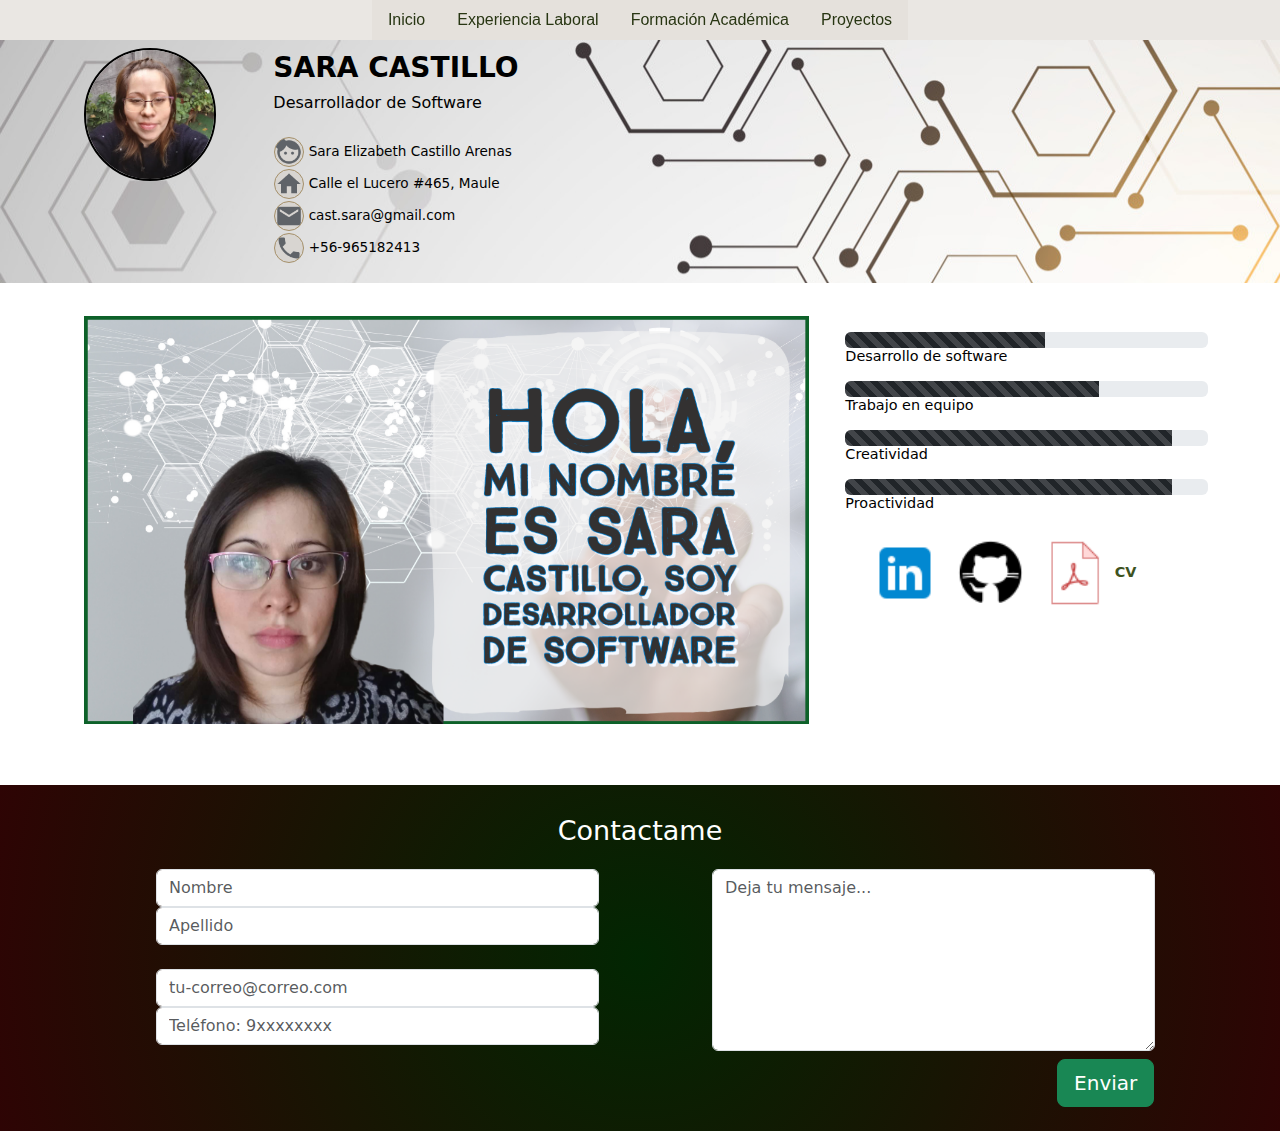
<file: index.html>
<!doctype html>
<html lang="en">
  <head>
    <meta charset="utf-8">
    <meta name="viewport" content="width=device-width, initial-scale=1">
    <title>Sara Castillo Arenas</title>
    <link href="https://cdn.jsdelivr.net/npm/bootstrap@5.3.3/dist/css/bootstrap.min.css" rel="stylesheet" integrity="sha384-QWTKZyjpPEjISv5WaRU9OFeRpok6YctnYmDr5pNlyT2bRjXh0JMhjY6hW+ALEwIH" crossorigin="anonymous">
    <link rel="icon" href="assets/img/icon-cv.jpg">
    <link rel="stylesheet" href="assets/css/style.css">
    <script src="https://code.jquery.com/jquery-3.6.4.min.js"></script>
</head>
  <body>
  
<!-- CABECERA DE PÁGINA --------------------------------------------------------->
    <header>
        <div class="fondo-header">
            <div class="container-fluid" style="margin-top:40px;">
                <div class="row">
                    <div class="col-4 col-sm-3 col-md-3 col-lg-2 col-xl-2"> <img src="assets/img/foto.jpg" alt="" class="imagen"></div>
                    <div class="col-8 col-sm-9 col-md-9 col-lg-10 col-xl-10 nombre">
                      <div>
                        <h3><strong>SARA CASTILLO</strong></h3>
                        <h6>Desarrollador de Software</h6><br>
                      </div>
                      <div>
                        <table>
                            <tbody>
                              <tr><td><img src="assets/img/face.png" alt="" class="icons"> Sara Elizabeth Castillo Arenas</td></tr>
                              <tr><td><img src="assets/img/home.png" alt="" class="icons"> Calle el Lucero #465, Maule</td></tr>
                              <tr><td><a href="https://mail.google.com/"><img src="assets/img/email.png" alt="" class="icons"></a> cast.sara@gmail.com</td></tr>
                              <tr><td><img src="assets/img/phone.png" alt="" class="icons"> +56-965182413</td></tr>
                              <tr>
                                  <td>
                                  </td>
                              </tr>
                            </tbody>
                          </table><br>
                      </div>
                    </div>
                  </div>
            </div> 

<!--BARRA DE NAVEGACION --------------------------------------------------------->
            <div class="container-fluid fixed-top barra-nav">
              <ul class="nav justify-content-center">
                <li class="nav-item" >
                  <a class="nav-link barra-nav" aria-current="page" href="#" id="inicio">Inicio</a>
                </li>
                <li class="nav-item">
                  <a class="nav-link barra-nav" aria-current="page" href="#" id="exp-laboral">Experiencia Laboral</a>
                </li>
                <li class="nav-item">
                  <a class="nav-link barra-nav" aria-current="page" href="#" id="f-academica">Formación Académica</a>
                </li>
                <li class="nav-item">
                  <a class="nav-link barra-nav" aria-current="page" href="#" id="proyectos">Proyectos</a>
                </li>
              </ul>
            </div>
        </div>   
    </header>
    
    <main>
<!--CAJA HACERCA DE MI Y HABILIDADES BLANDAS------------------------------------>
        <div id="acerca-de">
            <div class="row mt-2">
                <div class="col-7 col-sm-8 col-md-8 col-lg-8 col-xl-8">
                  <div class="container mt-2">
                    <div class="carrusel">
                      <div id="carouselExampleControls" class="carousel slide" data-bs-ride="carousel">
                        <div class="carousel-inner">
                          <div class="carousel-item active">
                            <img class="d-block w-100" src="assets/img/carrusel1.png" alt="First slide">
                          </div>
                          <div class="carousel-item">
                            <img class="d-block w-100" src="assets/img/carrusel2.png" alt="Second slide">
                          </div>
                          <div class="carousel-item">
                            <img class="d-block w-100" src="assets/img/carrusel3.png" alt="Third slide">
                          </div>
                          <div class="carousel-item">
                            <img class="d-block w-100" src="assets/img/carrusel4.png" alt="Fourt slide">
                          </div>
                        </div>
                        
                      </div>
                    </div>
                  </div>
                  <br>
                </div>
                <div class="col-5 col-sm-4 col-md-4 col-lg-4 col-xl-4 habilidades">
                    
                    <div class="progress" role="progressbar" aria-label="Animated striped example" aria-valuenow="75" aria-valuemin="0" aria-valuemax="100">
                    <div class="progress-bar progress-bar-striped progress-bar-animated bg-dark" style="width: 55%"></div> 
                    </div>
                      <p>Desarrollo de software</p> 
                    <div class="progress" role="progressbar" aria-label="Animated striped example" aria-valuenow="75" aria-valuemin="0" aria-valuemax="100">
                        <div class="progress-bar progress-bar-striped progress-bar-animated bg-dark" style="width: 70%"></div>
                    </div>
                    <p>Trabajo en equipo</p>

                      
                    <div class="progress" role="progressbar" aria-label="Animated striped example" aria-valuenow="75" aria-valuemin="0" aria-valuemax="100">
                    <div class="progress-bar progress-bar-striped progress-bar-animated bg-dark" style="width: 90%"></div>
                    </div>
                    <p>Creatividad</p>
                    <div class="progress" role="progressbar" aria-label="Animated striped example" aria-valuenow="75" aria-valuemin="0" aria-valuemax="100">
                        <div class="progress-bar progress-bar-striped progress-bar-animated bg-dark" style="width: 90%"></div>
                    </div>
                    <p>Proactividad</p>
                    <div class="container">
                      <a href="https://www.linkedin.com/in/sara-castillo748"><img src="assets/img/linkedin-icon.png" alt="" id="iconos-info"></a>
                      <a href="https://github.com/saryCast"><img src="assets/img/github-icon.png" alt="" id="iconos-info"></a>
                      <a href="cv.pdf" download="curriculum-SaraC"><img src="assets/img/pdf-icon.png" alt="" id="iconos-info" ></a>
                      <a href="cv.pdf" class="title1" download="curriculum-SaraC"><strong>CV</strong></a>
                    </div>
                </div>
            </div>
        </div>


<!--MIS PROYECTOS-------------------------------------------------------------------->
        <div class="container bloque sombreado" id="mis-proyectos">   <!--Cuerpo de la página-->
            <div class="container-fluid"><div class="d-grid gap-2 d-md-flex justify-content-md-end"><button type="button" class="btn-close  me-md-2 mt-2" aria-label="Close" id="inicial1"></button>
            </div><h3 class="title1" style="margin-left: 8%;">Mis proyectos</h3><br></div>
          <div class="row row-cols-1 row-cols-md-3 g-4">
            <div class="col"> <!--Caja Contenedora FORESTAL RIO CLARO-->
              <div class="card h-100"><a href="https://forestalrioclaro.cl/">
                  <img src="assets/img/forestal-rio-claro.png" class="card-img-top" alt="Forestal Rio Claro"></a>
                  <div class="card-body"><a href="https://forestalrioclaro.cl/">
                    <h5 class="card-title title1">Forestal Rio Claro</h5></a>
                    <p class="card-text">Proyecto realizado para Forestal Rio Claro, en la empresa Tutelkan Ltda. Software ERP implementado con Modelo Vista Controlador.</p>
                  </div>
                  <div class="card-footer" id="rioclaro">
                    <button type="button" class="btn btn-warning"><small class="  text-body-secondary" ><strong>Ver más</strong></small></button>
                  </div>
              </div>
            </div>
            <div class="col"> <!--Caja Contenedora ARAUCO-->
              <div class="card h-100"><a href="https://arauco.com/chile/">
                <img src="assets/img/arauco.png" class="card-img-top" alt="Arauco"></a>
                <div class="card-body"><a href="https://arauco.com/chile/">
                  <br><h5 class="card-title title1">Arauco</h5></a>
                  <p class="card-text">Proyecto realizado para Forestal Rio Claro, en la empresa Tutelkan Ltda. Software ERP implementado con Modelo Vista Controlador.</p>
                </div>
                <div class="card-footer"  id="arauco">
                  <button type="button" class="btn btn-warning"><small class="  text-body-secondary"><strong>Ver más</strong></small></button>
                </div>
              </div>
            </div>
            <div class="col"> <!--Caja Contenedora GRAFITAL-->
              <div class="card h-100"><a href="https://sarycast.github.io/grafital/">
                <img src="assets/img/grafital.png" class="card-img-top" alt="Grafital"></a>
                <div class="card-body"><a href="https://sarycast.github.io/grafital/">
                  <br><h5 class="card-title title1">Grafital</h5></a>
                  <p class="card-text">Proyecto realizado, para la empresa Grafital Ltda. Pagina Web para empresa dedicada a Impresiones y digitalización, Ploteo de Planos, Anillado y encuadernaciones, Fotografías gigantes, etc.</p>
                </div>
                <div class="card-footer" id="grafital">
                  <button type="button" class="btn btn-warning"><small class="  text-body-secondary" ><strong>Ver más</strong></small></button>
                </div>
              </div>
            </div>
          </div><br>
        </div>

<!--VENTANAS EMERGENTES DE MIS PROYECTOS-->
<!--POPOUT 1--------------------------------------------------------------------------------->
    <div class="detalles container"  id="detalles-rio-claro">        
      <div class="card m-5 sombreado" >
        <button type="button" class="btn-close" aria-label="Close"></button>
        <div class="row g-0">
          <div class="col-md-6">
            <img src="assets/img/forestal-rio-claro.png" class="img-fluid rounded-start imagen-poput" alt="forestal-rio-claro">
          </div>
          <div class="col-md-6">
            <div class="card-body">
              <h5 class="card-title">Forestal Rio Claro</h5>
              <p class="card-text">Herramientas utilizadas en el proyecto:</p>
              <div class=" mb-2 mt-2" >
                <div>
                  <button class="btn btn-success btn-sm" type="submit"><img src="assets/img/html5-icon.png" alt="" class="icons" > HTML</button>
                  <button class="btn btn-success btn-sm" type="submit"><img src="assets/img/css3-icon.png" alt="" class="icons" > CSS</button>
                  <button class="btn btn-success btn-sm" type="submit"><img src="assets/img/javascript-icon.png" alt="" class="icons" > JavaScript</button>
                  <button class="btn btn-success btn-sm" type="submit"><img src="assets/img/bootstrap-icon.png" alt="" class="icons" > Bootstrap</button>
                </div>
                <div class="mt-1">
                <button class="btn btn-success btn-sm" type="submit"><img src="assets/img/jquery-icon.png" alt="" class="icons" > JQuery</button>
                <button class="btn btn-success btn-sm" type="submit"><img src="assets/img/ajax-icon.jpg" alt="" class="icons" > Ajax</button>
                <button class="btn btn-success btn-sm" type="submit"><img src="assets/img/coffeescript-icon.png" alt="" class="icons" > CooffeScript</button>
                  
                <button class="btn btn-success btn-sm" type="submit"><img src="assets/img/php-icon.png" alt="" class="icons" > PHP</button>
                </div>
                <div class="mt-1">
                <button class="btn btn-success btn-sm" type="submit"><img src="assets/img/github-icon.png" alt="" class="icons" > Github</button>
                  <button class="btn btn-success btn-sm" type="submit"><img src="assets/img/mysql-icon.png" alt="" class="icons" > MySql</button>
                </div>
              </div>
            </div>
          </div>  
        </div>
      </div>
    </div>

<!--POPOUT 2--------------------------------------------------------------------------------->
  <div class="detalles container "  id="detalles-arauco">        
    <div class="card m-5 sombreado" >
      <button type="button" class="btn-close" aria-label="Close"></button>
      <div class="row g-0">
        <div class="col-md-6">
          <br><img src="assets/img/arauco.png" class="img-fluid rounded-start imagen-poput" alt="arauco">
        </div>
        <div class="col-md-6">
          <div class="card-body">
            <h5 class="card-title">Arauco</h5>
            <p class="card-text">Herramientas utilizadas en el proyecto:</p>
            <div class=" mb-2 mt-2" >
              <div>
                <button class="btn btn-success btn-sm" type="submit"><img src="assets/img/html5-icon.png" alt="" class="icons" > HTML</button>
                <button class="btn btn-success btn-sm" type="submit"><img src="assets/img/css3-icon.png" alt="" class="icons" > CSS</button>
                <button class="btn btn-success btn-sm" type="submit"><img src="assets/img/javascript-icon.png" alt="" class="icons" > JavaScript</button>
                <button class="btn btn-success btn-sm" type="submit"><img src="assets/img/bootstrap-icon.png" alt="" class="icons" > Bootstrap</button>
              </div>
              <div class="mt-1"> 
              <button class="btn btn-success btn-sm" type="submit"><img src="assets/img/jquery-icon.png" alt="" class="icons" > JQuery</button>
              <button class="btn btn-success btn-sm" type="submit"><img src="assets/img/ajax-icon.jpg" alt="" class="icons" > Ajax</button>
              <button class="btn btn-success btn-sm" type="submit"><img src="assets/img/coffeescript-icon.png" alt="" class="icons" > CooffeScript</button>
              <button class="btn btn-success btn-sm" type="submit"><img src="assets/img/php-icon.png" alt="" class="icons" > PHP</button>
              </div>
              <div class="mt-1">
              <button class="btn btn-success btn-sm" type="submit"><img src="assets/img/github-icon.png" alt="" class="icons" > Github</button>
                <button class="btn btn-success btn-sm" type="submit"><img src="assets/img/mysql-icon.png" alt="" class="icons" > MySql</button>
              </div>
            </div>
          </div>
          
        </div>
        
      </div>
      
    </div>
  </div>

<!--POPOUT 3--------------------------------------------------------------------------------->
  <div class="detalles container "  id="detalles-grafital">        
    <div class="card m-5 sombreado" >
      <button type="button" class="btn-close" aria-label="Close"></button>
      <div class="row g-0">
        <div class="col-md-6">
          <br><img src="assets/img/grafital.png" class="img-fluid rounded-start imagen-poput" alt="grafital">
        </div>
        <div class="col-md-6">
          <div class="card-body">
            <h5 class="card-title">Grafital</h5>
            <p class="card-text">Este proyecto fue realizado y modificado con plantilla de WordPress</p>
            <div class=" mb-2 mt-2" >
              <div>
                <button class="btn btn-success btn-sm" type="submit"><img src="assets/img/iwordpress-icon.png" alt="" class="icons" > WordPress</button>
              </div>
            </div>
          </div>
          
        </div>
        
      </div>
      
    </div>
  </div>

<!-- TABLA DE EXPERIENCIA LABORAL-->
    <div id="laborales" class="bloque">
      <div class="container title1 sombreado">
        <div class="d-grid gap-2 d-md-flex justify-content-md-end"><button type="button" class="btn-close  me-md-2 mt-2" aria-label="Close" id="inicial2"></button></div><h4 style="margin-left: 10%;"><strong>Antecedentes Laborales</strong></h4><br>
      
        <div class="container col-9">
            <table class="container table">
              <tbody>
                <tr>
                  <th scope="row">2018</th>
                  <td>Docente Matemáticas Instituto Profecional de Formación Técnica, Santo Tomás, Talca.</td>
                </tr>
                <tr>
                  <th scope="row">2015-2017</th>
                  <td>Trabajo independiente en negocio familiar.</td>
                </tr>
                <tr>
                  <th scope="row">2013-2014</th>
                  <td>Desarrollador de Software, Full Stack en Tutelkan Ltda, Talca.</td>
                </tr>
              </tbody>
            </table>
        </div>
    </div>
  </div>

<!-- TABLA DE ANTECEDENTES ACADEMICOS-->      
    <div id="academicos" class="bloque">
      
      <div class="container title1 sombreado"><div class="d-grid gap-2 d-md-flex justify-content-md-end"><button type="button" class="btn-close  me-md-2 mt-2" aria-label="Close" id="inicial3"></button></div><h4 style="margin-left: 10%;"><strong>Antecedentes Academicos</strong></h4><br>
        
          <div class="container col-10">
            
              <table class="container table">
                <tbody>
                  <tr>
                    <th scope="row">Actualmente</th>
                    <td>Me encuentro cursando la beca laboral "Desarrollador Full Stack Python Training", otorgada por Sence y Talento Digital para Chile.</td>
                  </tr>
                  <tr>
                    <th scope="row">2021-2022</th>
                    <td>Curso de JavaScript 1 y 2, realizado en Jóvenes Programadores Chile.</td>
                  </tr>
                  <tr>
                    <th scope="row">2021</th>
                    <td>Diplomado en Docencia en Enseñanza Superior, otorgado en la Pontificia Universidad Católica de Chile.</td>
                  </tr>
                  <tr>
                    <th scope="row">2018</th>
                    <td>Cursos del diplomado de Planificación y Desarrollo Curricular Santo Tomás, Talca.</td>
                  </tr>
                  <tr>
                    <th scope="row">2011-2012</th>
                    <td>Obtención del Título de Ingeniero en Bioinformática, distinción académica, Universidad de Talca.</td>
                  </tr>
                  <tr>
                    <th scope="row">2003-2010</th>
                    <td>Obtención de Licenciatura en Bioinformática, Universidad de Talca.</td>
                  </tr>
                </tbody>
              </table>
          </div>
      </div>
    </div>
        
    </main>
    <footer class="sombreado">
        <div>
          <div class="row">
              <div class="col-md-12 mt-2">
                  <div class="well well-sm">
                      <form action="redireccion.html" class="form-horizontal mt-2" method="">
                          <fieldset>
                            <div class="mb-2"><legend class="text-center h-contact nav-fo" >Contactame</legend></div>
                              

                              <br><div class="row container-fluid">
                                <div class="col-12 col-sm-12 col-md-12 col-lg-6 col-xl-6">
                                  <div class="form-group">
                                  <span class="col-md-1 col-md-offset-2 text-center"><i class="fa fa-user bigicon"></i></span>
                                  <div class="col-md-10">
                                      <input id="fname" name="name" type="text" placeholder="Nombre" class="form-control" required>
                                  </div>
                              </div>
                              <div class="form-group">
                                  <span class="col-md-1 col-md-offset-2 text-center"><i class="fa fa-user bigicon"></i></span>
                                  <div class="col-md-10">
                                      <input id="lname" name="name" type="text" placeholder="Apellido" class="form-control" required>
                                  </div>
                              </div>
      
                              <br><div class="form-group">
                                  <span class="col-md-1 col-md-offset-2 text-center"><i class="fa fa-envelope-o bigicon"></i></span>
                                  <div class="col-md-10">
                                      <input id="email" name="email" type="text" placeholder="tu-correo@correo.com" class="form-control" pattern="^[^@]+@[^@]+\.[a-zA-Z]{2,}$" required>
                                  </div>
                              </div>
      
                              <div class="form-group">
                                  <span class="col-md-1 col-md-offset-2 text-center"><i class="fa fa-phone-square bigicon"></i></span>
                                  <div class="col-md-10">
                                      <input id="phone" name="phone" type="text" placeholder="Teléfono: 9xxxxxxxx" class="form-control" pattern="[0-9]{9}" required>
                                  </div>
                              </div>
                        </div>

                           <div class="col-12 col-sm-12 col-md-12 col-lg-6 col-xl-6">
                              <div class="form-group">
                                <span class="col-md-1 col-md-offset-2 text-center"><i class="fa fa-pencil-square-o bigicon"></i></span>
                                <div class="col-md-10">
                                    <textarea class="form-control" id="message" name="message" placeholder="Deja tu mensaje..." Maxlenght="80" rows="7" required></textarea>
                                </div>
                            </div>
    
                            <div class="form-group mt-2">
                                <div class="col-md-12 text-center ">
                                  <button type="submit" class="btn btn-success btn-lg" id="botonGrande">Enviar</button></div><br>
                            </div>
                           </div>
                              </div>
                          </fieldset>
                      </form>
                  </div>
              </div>
          </div>
      </div>
    </footer>
    
      <script src="assets/js/script.js"></script>
    <script src="https://cdn.jsdelivr.net/npm/bootstrap@5.3.2/dist/js/bootstrap.bundle.min.js" integrity="sha384-C6RzsynM9kWDrMNeT87bh95OGNyZPhcTNXj1NW7RuBCsyN/o0jlpcV8Qyq46cDfL" crossorigin="anonymous"></script>
</body>
</html>
</file>
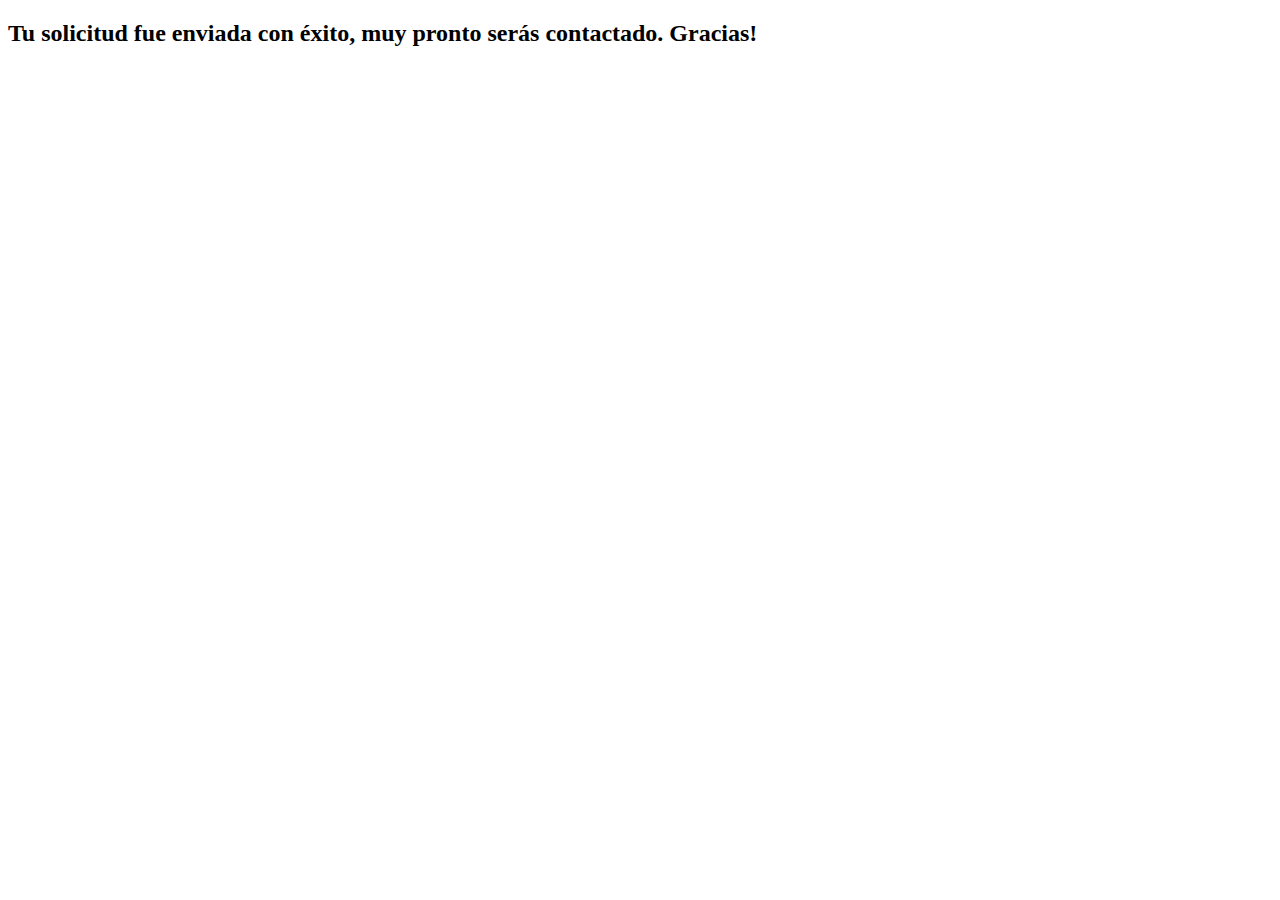
<file: redireccion.html>
<!DOCTYPE html>
<html lang="en">
<head>
    <meta charset="UTF-8">
    <meta name="viewport" content="width=device-width, initial-scale=1.0">
    <title>Respuesta</title>
</head>
<body>
    <div class="container">
        <h2>Tu solicitud fue enviada con éxito, muy pronto serás contactado. Gracias!</h2>
    </div>
</body>
</html>
</file>
<file: assets/css/style.css>
.fondo-header{
    background-image: url("black-technology.jpg");
    width: 100%;
}

.imagen{
    width: 80%;
    border-radius: 50%;
    text-align: right;
    margin-top: 5%;
    display: inline-block;
    border-color: black;
    border-style:solid;
    border-width:2px;
    margin-bottom: 5%;
}

.encabezado{
    font: georgia;
    line-height: 120%;
    color: #5b1f00;
    font-size: 85%;
    margin-top: 2%;
    text-align: left;
    display: inline-block;
    
}
.nombre{
    line-height: 120%;
    color: black;
    font-size: 85%;
    margin-top: 1%;
    text-align: left;
}

.icons{
    width: 30px;
    background-color: rgb(216, 213, 209);
    border-color: rgb(165, 144, 106);
    border-style:solid;
    border-width:1px;
    text-align: left;
    border-radius: 50%;
}

.barra-nav {
    text-align: center;
    color: rgb(40, 54, 19);
    font-family:Impact, Haettenschweiler, 'Arial Narrow Bold', sans-serif;
    background: rgba(226, 222, 216, 0.73);
}

.title1{
    color: rgb(62, 83, 31);
    text-decoration:none;
}


.sombreado{
    box-shadow: 5px 5px 0;      /* Sombra sin desenfoque */
    box-shadow: 5px 5px 2px;    /* Sombra con ligero desenfoque */
    box-shadow: 5px 5px 10px;   /* Sombra desenfocada */
    box-shadow: 5px 5px 40px;   /* Sombra con un desenfoque casi disipado */
}
#iconos-info{
    width: 20%;
    margin-block: 3%;
    margin-left: 4%;
    
}
main{
    font: verdana;
    line-height: 150%;
    color: black;
    font-size: 100%;
    margin-top: 2%;
    text-align: left;
}
.habilidades{
    font: verdana;
    line-height: 120%;
    color: black;
    font-size: 90%;
    margin-top: 2%;
    text-align: left;
}
.logos-info{
    background-color: olive ;
    text-align: right;
}

.row{
    margin: 0px 60px 0px 60px;
}
.detalles{
    display: none;   
    border-radius: 8px; 
    box-shadow: 0 4px 8px rgba(0, 0, 0, 0.1); 
    position: absolute;
    top: 61%;
    left: 5%;
    z-index: 2;
  
}

.imagen-poput{
    border-color: black;
    border-style:solid;
    border-width:1px;
    margin-bottom: 5%;
}

.bloque{
    display: none;
}

#botonGrande{
    margin-left: 48%;
}
.carrusel{
    width: 100%;
    margin-bottom: -15%;
    padding-bottom: 20%; 
    text-align: center;
}

.fondo-carrusel{
    background-color: #5b1f00;
}

.h-contact {
    color: #088318;
    font-size: 27px;
    padding: 10px;
}

.bigicon {
    font-size: 35px;
    color: #088318;
}

footer{
    background: rgb(2,38,2);
    background: radial-gradient(circle, rgba(2,38,2,1) 0%, rgba(46,4,4,1) 100%);
    width: 100%;
    color: white;
}
.nav-fo{
    color: white;
    text-align: center;
}
</file>
